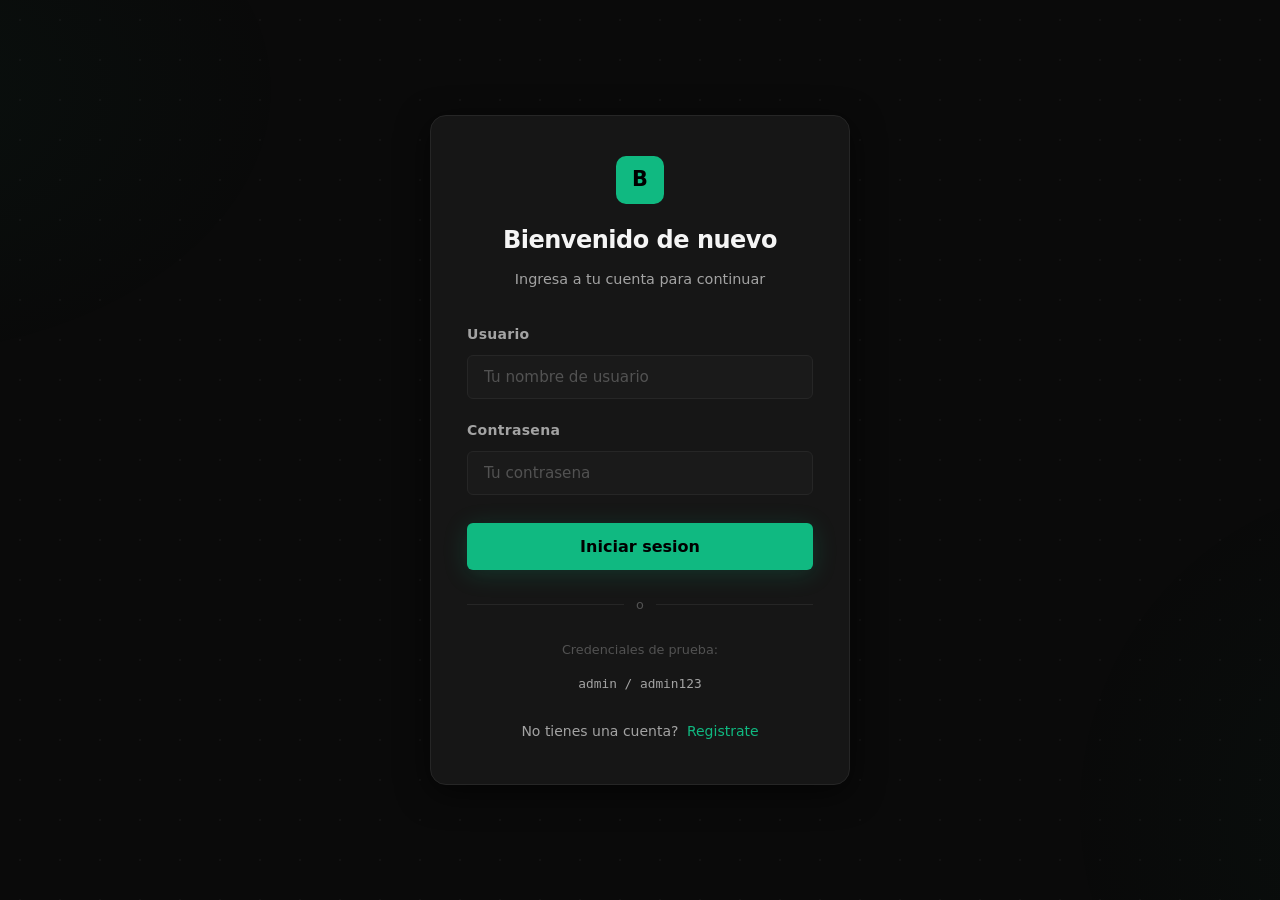
<file: index.html>
<!DOCTYPE html>
<html lang="es">
<head>
  <meta charset="UTF-8">
  <meta name="viewport" content="width=device-width, initial-scale=1.0">
  <title>Mi Blog — Publicaciones</title>
  <link rel="stylesheet" href="css/style.css">
</head>
<body>

  <!-- Fondo decorativo -->
  <div class="bg-pattern"></div>
  <div class="dot-grid"></div>

  <!-- Header -->
  <header class="header">
    <div class="header-inner">
      <a href="index.html" class="header-logo">
        <div class="logo-icon">B</div>
        <span>Mi Blog</span>
      </a>
      <nav class="header-nav" id="auth-nav">
        <!-- Se llena dinámicamente -->
      </nav>
    </div>
  </header>

  <!-- Contenido Principal -->
  <main class="main">
    <div class="container">
      <section class="blog-hero">
        <h1>Tus <span class="accent">publicaciones</span></h1>
        <p>Gestiona y organiza tus ideas desde un solo lugar.</p>
      </section>

      <div class="blog-actions">
        <span class="post-count" id="post-count">0 publicaciones</span>
        <button class="btn btn-primary" onclick="Blog.openCreateModal()">
          <svg width="16" height="16" viewBox="0 0 24 24" fill="none" stroke="currentColor" stroke-width="2.5" stroke-linecap="round" stroke-linejoin="round">
            <line x1="12" y1="5" x2="12" y2="19"/>
            <line x1="5" y1="12" x2="19" y2="12"/>
          </svg>
          Nueva publicacion
        </button>
      </div>

      <div class="posts-grid" id="posts-container">
        <!-- Se llena dinámicamente -->
      </div>
    </div>
  </main>

  <!-- Modales -->
  <div class="modal-overlay" id="post-modal">
    <div class="modal" role="dialog" aria-modal="true">
      <div class="modal-header">
        <h2 id="modal-title">Nueva publicacion</h2>
        <button class="modal-close" onclick="Blog.closeModal()" aria-label="Cerrar">
          <svg width="18" height="18" viewBox="0 0 24 24" fill="none" stroke="currentColor" stroke-width="2" stroke-linecap="round" stroke-linejoin="round">
            <line x1="18" y1="6" x2="6" y2="18"/>
            <line x1="6" y1="6" x2="18" y2="18"/>
          </svg>
        </button>
      </div>
      <form id="post-form" onsubmit="event.preventDefault(); Blog.handlePostSubmit(this);">
        <input type="hidden" id="post-id" value="">
        <div class="form-group">
          <label class="form-label" for="post-title">Titulo</label>
          <input type="text" class="form-input" id="post-title" placeholder="Escribe un titulo para tu publicacion" maxlength="150" required>
        </div>
        <div class="form-group">
          <label class="form-label" for="post-content">Contenido</label>
          <textarea class="form-textarea" id="post-content" placeholder="Escribe el contenido de tu publicacion..." rows="8" required></textarea>
        </div>
        <div class="modal-footer">
          <button type="button" class="btn btn-secondary" onclick="Blog.closeModal()">Cancelar</button>
          <button type="submit" class="btn btn-primary" id="post-submit">Publicar</button>
        </div>
      </form>
    </div>
  </div>

  <div class="modal-overlay" id="confirm-modal">
    <div class="modal" role="dialog" aria-modal="true" style="max-width: 440px;">
      <div class="modal-header">
        <h2>Confirmar eliminacion</h2>
        <button class="modal-close" onclick="document.getElementById('confirm-modal').classList.remove('active'); document.body.style.overflow = '';" aria-label="Cerrar">
          <svg width="18" height="18" viewBox="0 0 24 24" fill="none" stroke="currentColor" stroke-width="2" stroke-linecap="round" stroke-linejoin="round">
            <line x1="18" y1="6" x2="6" y2="18"/>
            <line x1="6" y1="6" x2="18" y2="18"/>
          </svg>
        </button>
      </div>
      <p class="confirm-text" id="confirm-text"></p>
      <div class="modal-footer">
        <button class="btn btn-secondary" onclick="document.getElementById('confirm-modal').classList.remove('active'); document.body.style.overflow = '';">Cancelar</button>
        <button class="btn btn-danger" id="confirm-btn">Eliminar</button>
      </div>
    </div>
  </div>

  <!-- Scripts -->
  <script src="js/storage.js"></script>
  <script src="js/auth.js"></script>
  <script src="js/blog.js"></script>
  <script src="js/app.js"></script>
  <script>
    // Inicializar la aplicación
    App.init();

    // Proteger ruta: requerir autenticación
    if (Auth.requireAuth()) {
      // Cargar publicaciones del usuario
      Blog.renderPosts();
    }
  </script>
</body>
</html>
</file>
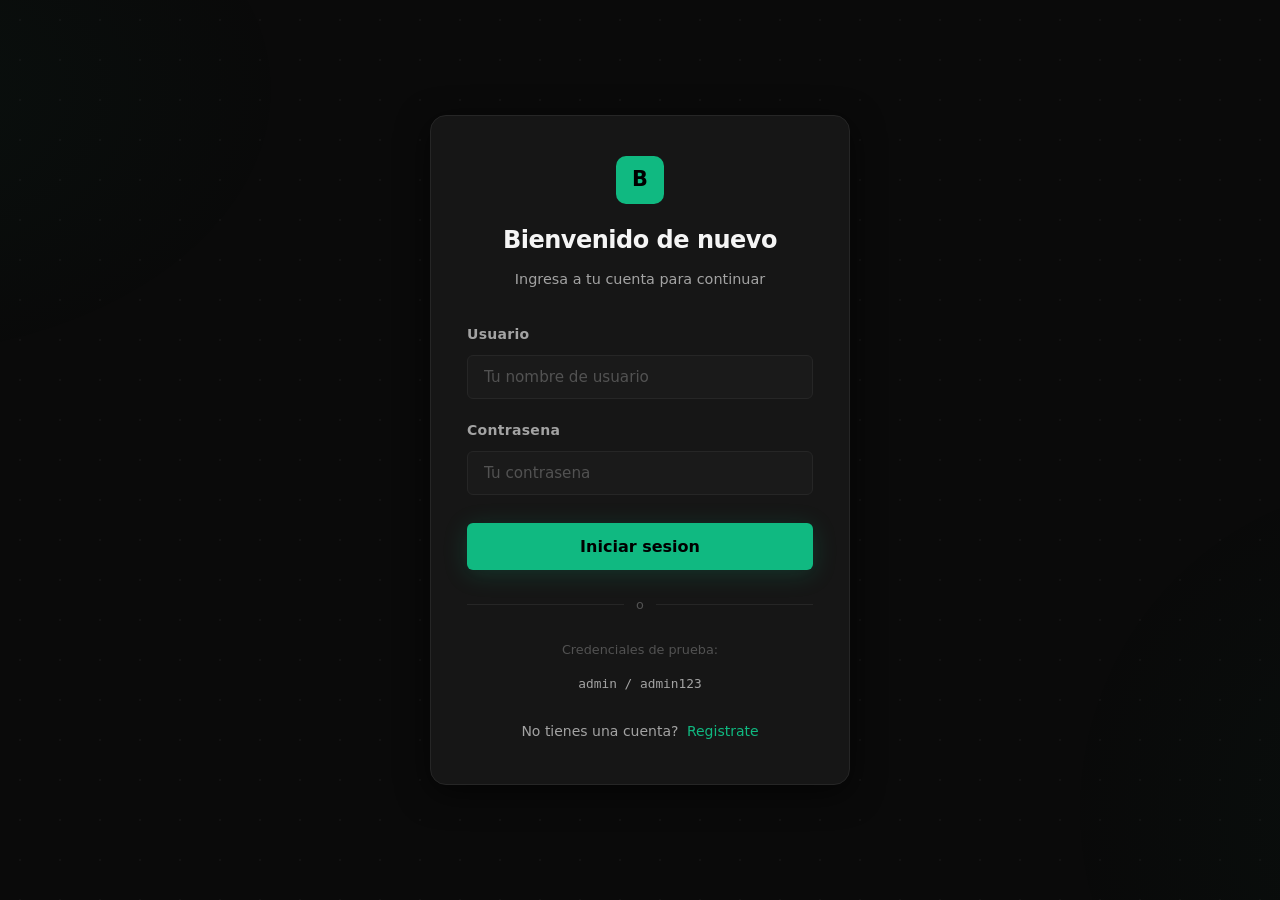
<file: login.html>
<!DOCTYPE html>
<html lang="es">
<head>
  <meta charset="UTF-8">
  <meta name="viewport" content="width=device-width, initial-scale=1.0">
  <title>Iniciar Sesion — Mi Blog</title>
  <link rel="stylesheet" href="css/style.css">
</head>
<body>

  <!-- Fondo decorativo -->
  <div class="bg-pattern"></div>
  <div class="dot-grid"></div>

  <main class="auth-page">
    <div class="auth-card">
      <div class="auth-header">
        <div class="auth-logo">B</div>
        <h1>Bienvenido de nuevo</h1>
        <p>Ingresa a tu cuenta para continuar</p>
      </div>

      <form id="login-form" onsubmit="event.preventDefault(); Auth.login(this);">
        <div class="form-group">
          <label class="form-label" for="login-username">Usuario</label>
          <input type="text" class="form-input" id="login-username" placeholder="Tu nombre de usuario" autocomplete="username" required>
        </div>

        <div class="form-group">
          <label class="form-label" for="login-password">Contrasena</label>
          <input type="password" class="form-input" id="login-password" placeholder="Tu contrasena" autocomplete="current-password" required>
        </div>

        <button type="submit" class="btn btn-primary btn-block btn-lg" style="margin-top: 8px;">
          Iniciar sesion
        </button>
      </form>

      <div class="auth-divider">o</div>

      <div style="text-align: center; margin-bottom: 8px;">
        <p style="color: var(--text-muted); font-size: 0.8rem; margin-bottom: 8px;">Credenciales de prueba:</p>
        <code style="color: var(--text-secondary); font-size: 0.8rem; font-family: var(--font-mono);">admin / admin123</code>
      </div>

      <div class="auth-footer">
        No tienes una cuenta?
        <a href="register.html" style="margin-left: 4px;">Registrate</a>
      </div>
    </div>
  </main>

  <!-- Scripts -->
  <script src="js/storage.js"></script>
  <script src="js/auth.js"></script>
  <script src="js/blog.js"></script>
  <script src="js/app.js"></script>
  <script>
    // Inicializar y redirigir si ya hay sesión
    App.init();
    Auth.redirectIfLoggedIn();
  </script>
</body>
</html>
</file>
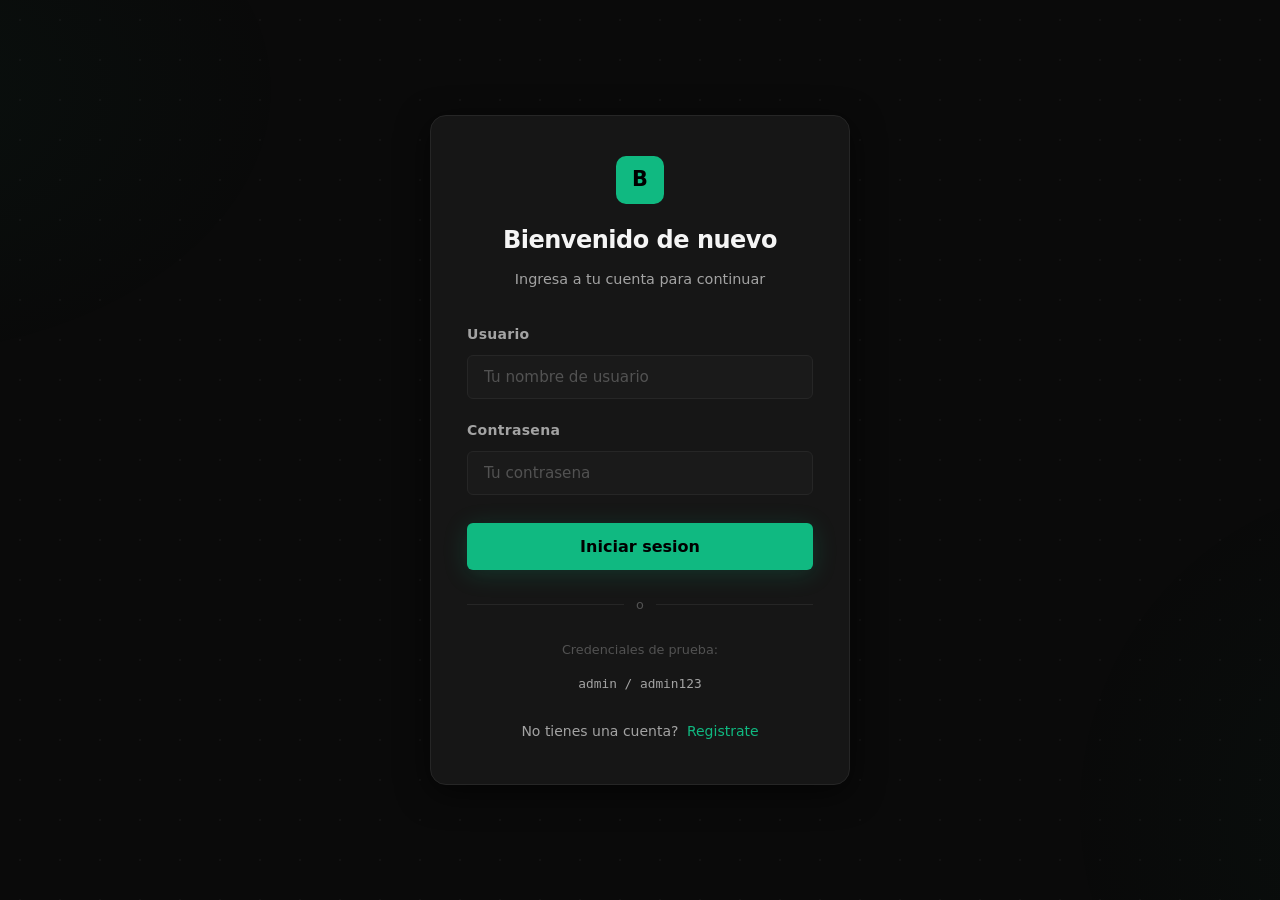
<file: post.html>
<!DOCTYPE html>
<html lang="es">
<head>
  <meta charset="UTF-8">
  <meta name="viewport" content="width=device-width, initial-scale=1.0">
  <title>Publicacion — Mi Blog</title>
  <link rel="stylesheet" href="css/style.css">
</head>
<body>

  <!-- Fondo decorativo -->
  <div class="bg-pattern"></div>
  <div class="dot-grid"></div>

  <!-- Header -->
  <header class="header">
    <div class="header-inner">
      <a href="index.html" class="header-logo">
        <div class="logo-icon">B</div>
        <span>Mi Blog</span>
      </a>
      <nav class="header-nav" id="auth-nav">
        <!-- Se llena dinámicamente -->
      </nav>
    </div>
  </header>

  <!-- Contenido Principal -->
  <main class="main">
    <div class="container">
      <div class="post-view" id="post-view">
        <!-- Se llena dinámicamente -->
      </div>
    </div>
  </main>

  <!-- Modales -->
  <div class="modal-overlay" id="post-modal">
    <div class="modal" role="dialog" aria-modal="true">
      <div class="modal-header">
        <h2 id="modal-title">Editar publicacion</h2>
        <button class="modal-close" onclick="Blog.closeModal()" aria-label="Cerrar">
          <svg width="18" height="18" viewBox="0 0 24 24" fill="none" stroke="currentColor" stroke-width="2" stroke-linecap="round" stroke-linejoin="round">
            <line x1="18" y1="6" x2="6" y2="18"/>
            <line x1="6" y1="6" x2="18" y2="18"/>
          </svg>
        </button>
      </div>
      <form id="post-form" onsubmit="event.preventDefault(); Blog.handlePostSubmit(this);">
        <input type="hidden" id="post-id" value="">
        <div class="form-group">
          <label class="form-label" for="post-title">Titulo</label>
          <input type="text" class="form-input" id="post-title" placeholder="Escribe un titulo para tu publicacion" maxlength="150" required>
        </div>
        <div class="form-group">
          <label class="form-label" for="post-content">Contenido</label>
          <textarea class="form-textarea" id="post-content" placeholder="Escribe el contenido de tu publicacion..." rows="8" required></textarea>
        </div>
        <div class="modal-footer">
          <button type="button" class="btn btn-secondary" onclick="Blog.closeModal()">Cancelar</button>
          <button type="submit" class="btn btn-primary" id="post-submit">Guardar cambios</button>
        </div>
      </form>
    </div>
  </div>

  <div class="modal-overlay" id="confirm-modal">
    <div class="modal" role="dialog" aria-modal="true" style="max-width: 440px;">
      <div class="modal-header">
        <h2>Confirmar eliminacion</h2>
        <button class="modal-close" onclick="document.getElementById('confirm-modal').classList.remove('active'); document.body.style.overflow = '';" aria-label="Cerrar">
          <svg width="18" height="18" viewBox="0 0 24 24" fill="none" stroke="currentColor" stroke-width="2" stroke-linecap="round" stroke-linejoin="round">
            <line x1="18" y1="6" x2="6" y2="18"/>
            <line x1="6" y1="6" x2="18" y2="18"/>
          </svg>
        </button>
      </div>
      <p class="confirm-text" id="confirm-text"></p>
      <div class="modal-footer">
        <button class="btn btn-secondary" onclick="document.getElementById('confirm-modal').classList.remove('active'); document.body.style.overflow = '';">Cancelar</button>
        <button class="btn btn-danger" id="confirm-btn">Eliminar</button>
      </div>
    </div>
  </div>

  <!-- Scripts -->
  <script src="js/storage.js"></script>
  <script src="js/auth.js"></script>
  <script src="js/blog.js"></script>
  <script src="js/app.js"></script>
  <script>
    // Inicializar la aplicación
    App.init();

    // Proteger ruta: requerir autenticación
    if (Auth.requireAuth()) {
      // Cargar la publicación individual
      Blog.renderPostView();
    }
  </script>
</body>
</html>
</file>
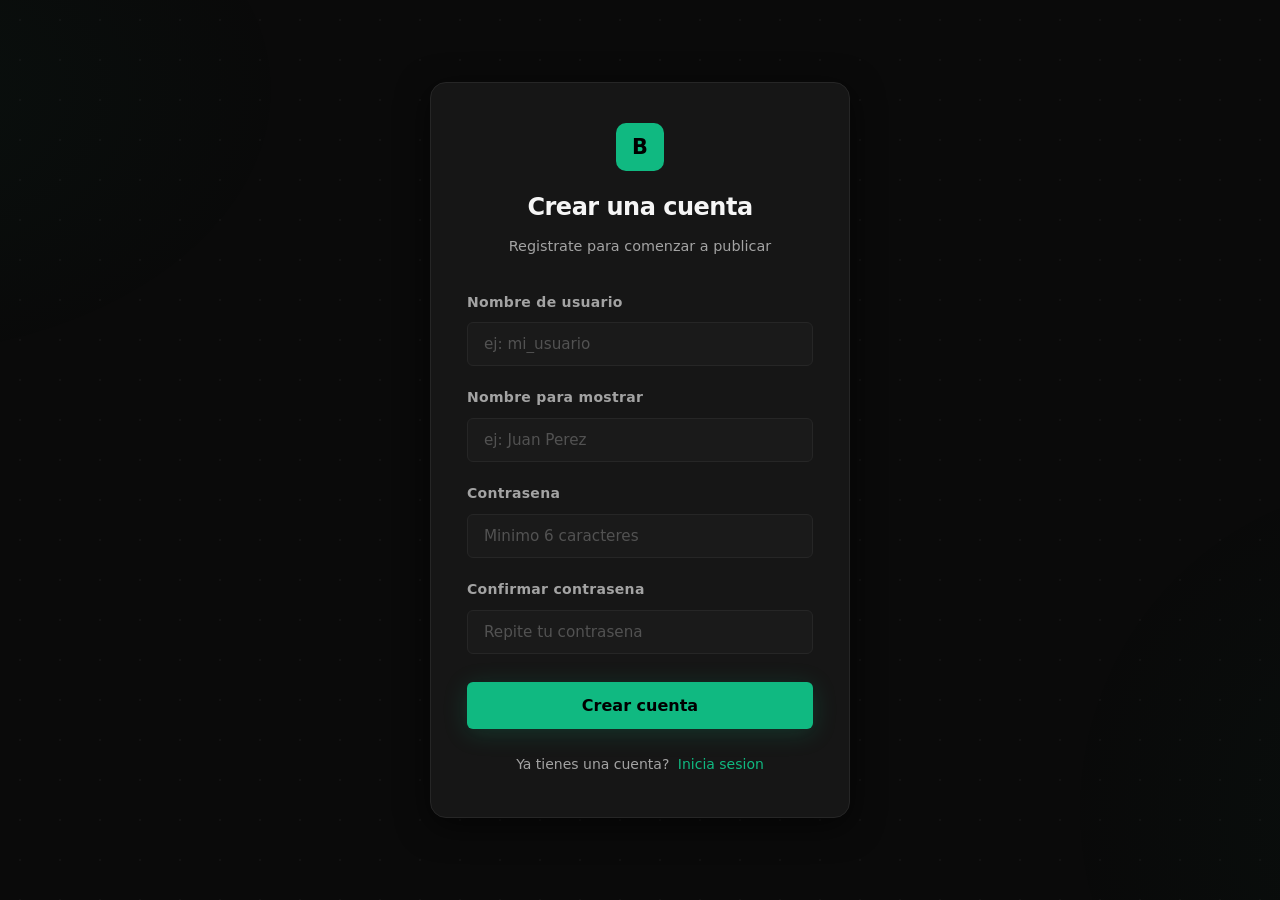
<file: register.html>
<!DOCTYPE html>
<html lang="es">
<head>
  <meta charset="UTF-8">
  <meta name="viewport" content="width=device-width, initial-scale=1.0">
  <title>Registrarse — Mi Blog</title>
  <link rel="stylesheet" href="css/style.css">
</head>
<body>

  <!-- Fondo decorativo -->
  <div class="bg-pattern"></div>
  <div class="dot-grid"></div>

  <main class="auth-page">
    <div class="auth-card">
      <div class="auth-header">
        <div class="auth-logo">B</div>
        <h1>Crear una cuenta</h1>
        <p>Registrate para comenzar a publicar</p>
      </div>

      <form id="register-form" onsubmit="event.preventDefault(); Auth.register(this);">
        <div class="form-group">
          <label class="form-label" for="reg-username">Nombre de usuario</label>
          <input type="text" class="form-input" id="reg-username" placeholder="ej: mi_usuario" autocomplete="username" required>
        </div>

        <div class="form-group">
          <label class="form-label" for="reg-displayname">Nombre para mostrar</label>
          <input type="text" class="form-input" id="reg-displayname" placeholder="ej: Juan Perez" autocomplete="name" required>
        </div>

        <div class="form-group">
          <label class="form-label" for="reg-password">Contrasena</label>
          <input type="password" class="form-input" id="reg-password" placeholder="Minimo 6 caracteres" autocomplete="new-password" required>
        </div>

        <div class="form-group">
          <label class="form-label" for="reg-confirm">Confirmar contrasena</label>
          <input type="password" class="form-input" id="reg-confirm" placeholder="Repite tu contrasena" autocomplete="new-password" required>
        </div>

        <button type="submit" class="btn btn-primary btn-block btn-lg" style="margin-top: 8px;">
          Crear cuenta
        </button>
      </form>

      <div class="auth-footer">
        Ya tienes una cuenta?
        <a href="login.html" style="margin-left: 4px;">Inicia sesion</a>
      </div>
    </div>
  </main>

  <!-- Scripts -->
  <script src="js/storage.js"></script>
  <script src="js/auth.js"></script>
  <script src="js/blog.js"></script>
  <script src="js/app.js"></script>
  <script>
    // Inicializar y redirigir si ya hay sesión
    App.init();
    Auth.redirectIfLoggedIn();
  </script>
</body>
</html>
</file>
<file: css/style.css>
/* ============================================
   VARIABLES Y RESET
   ============================================ */
:root {
  --bg-primary: #0a0a0a;
  --bg-secondary: #111111;
  --bg-card: #161616;
  --bg-card-hover: #1c1c1c;
  --bg-input: #1a1a1a;
  --border-color: #262626;
  --border-focus: #10b981;
  --text-primary: #f5f5f5;
  --text-secondary: #a3a3a3;
  --text-muted: #525252;
  --accent: #10b981;
  --accent-hover: #059669;
  --accent-glow: rgba(16, 185, 129, 0.15);
  --danger: #ef4444;
  --danger-hover: #dc2626;
  --warning: #f59e0b;
  --success: #10b981;
  --radius-sm: 6px;
  --radius-md: 10px;
  --radius-lg: 16px;
  --radius-xl: 24px;
  --shadow-sm: 0 1px 3px rgba(0,0,0,0.4);
  --shadow-md: 0 4px 16px rgba(0,0,0,0.5);
  --shadow-lg: 0 8px 32px rgba(0,0,0,0.6);
  --shadow-accent: 0 4px 24px rgba(16, 185, 129, 0.2);
  --font-main: 'Segoe UI', system-ui, -apple-system, sans-serif;
  --font-mono: 'Cascadia Code', 'Fira Code', 'Consolas', monospace;
  --transition-fast: 0.15s ease;
  --transition-normal: 0.3s ease;
  --transition-slow: 0.5s ease;
  --max-width: 780px;
  --header-height: 64px;
}

*,
*::before,
*::after {
  margin: 0;
  padding: 0;
  box-sizing: border-box;
}

html {
  scroll-behavior: smooth;
  font-size: 16px;
}

body {
  font-family: var(--font-main);
  background-color: var(--bg-primary);
  color: var(--text-primary);
  line-height: 1.7;
  min-height: 100vh;
  -webkit-font-smoothing: antialiased;
  -moz-osx-font-smoothing: grayscale;
}

a {
  color: var(--accent);
  text-decoration: none;
  transition: color var(--transition-fast);
}

a:hover {
  color: var(--accent-hover);
}

img {
  max-width: 100%;
  display: block;
}

ul, ol {
  list-style: none;
}

button {
  cursor: pointer;
  font-family: inherit;
  border: none;
  outline: none;
}

input, textarea {
  font-family: inherit;
  border: none;
  outline: none;
}

/* ============================================
   FONDO ANIMADO
   ============================================ */
.bg-pattern {
  position: fixed;
  top: 0;
  left: 0;
  width: 100%;
  height: 100%;
  z-index: 0;
  pointer-events: none;
  overflow: hidden;
}

.bg-pattern::before {
  content: '';
  position: absolute;
  top: -50%;
  left: -50%;
  width: 200%;
  height: 200%;
  background: 
    radial-gradient(ellipse 600px 400px at 20% 30%, rgba(16, 185, 129, 0.04) 0%, transparent 70%),
    radial-gradient(ellipse 500px 500px at 80% 70%, rgba(16, 185, 129, 0.03) 0%, transparent 70%),
    radial-gradient(ellipse 300px 300px at 50% 50%, rgba(16, 185, 129, 0.02) 0%, transparent 70%);
  animation: bgDrift 20s ease-in-out infinite alternate;
}

@keyframes bgDrift {
  0% { transform: translate(0, 0) rotate(0deg); }
  100% { transform: translate(-30px, -20px) rotate(2deg); }
}

/* ============================================
   GRID DE PUNTOS DECORATIVO
   ============================================ */
.dot-grid {
  position: fixed;
  top: 0;
  left: 0;
  width: 100%;
  height: 100%;
  z-index: 0;
  pointer-events: none;
  background-image: radial-gradient(circle, var(--border-color) 1px, transparent 1px);
  background-size: 40px 40px;
  opacity: 0.3;
}

/* ============================================
   HEADER / NAVEGACIÓN
   ============================================ */
.header {
  position: fixed;
  top: 0;
  left: 0;
  width: 100%;
  height: var(--header-height);
  background: rgba(10, 10, 10, 0.85);
  backdrop-filter: blur(16px);
  -webkit-backdrop-filter: blur(16px);
  border-bottom: 1px solid var(--border-color);
  z-index: 1000;
  transition: background var(--transition-normal);
}

.header-inner {
  max-width: 1100px;
  margin: 0 auto;
  height: 100%;
  display: flex;
  align-items: center;
  justify-content: space-between;
  padding: 0 24px;
}

.header-logo {
  display: flex;
  align-items: center;
  gap: 10px;
  font-size: 1.2rem;
  font-weight: 700;
  color: var(--text-primary);
  letter-spacing: -0.5px;
}

.header-logo .logo-icon {
  width: 32px;
  height: 32px;
  background: var(--accent);
  border-radius: var(--radius-sm);
  display: flex;
  align-items: center;
  justify-content: center;
  font-size: 0.9rem;
  color: #000;
  font-weight: 800;
}

.header-nav {
  display: flex;
  align-items: center;
  gap: 8px;
}

.nav-link {
  padding: 8px 16px;
  border-radius: var(--radius-sm);
  color: var(--text-secondary);
  font-size: 0.875rem;
  font-weight: 500;
  transition: all var(--transition-fast);
}

.nav-link:hover {
  color: var(--text-primary);
  background: rgba(255, 255, 255, 0.05);
}

.nav-link.active {
  color: var(--accent);
  background: var(--accent-glow);
}

/* ============================================
   BOTONES
   ============================================ */
.btn {
  display: inline-flex;
  align-items: center;
  justify-content: center;
  gap: 8px;
  padding: 10px 20px;
  border-radius: var(--radius-sm);
  font-size: 0.875rem;
  font-weight: 600;
  transition: all var(--transition-fast);
  white-space: nowrap;
}

.btn-primary {
  background: var(--accent);
  color: #000;
  box-shadow: var(--shadow-accent);
}

.btn-primary:hover {
  background: var(--accent-hover);
  transform: translateY(-1px);
  box-shadow: 0 6px 28px rgba(16, 185, 129, 0.3);
}

.btn-primary:active {
  transform: translateY(0);
}

.btn-secondary {
  background: var(--bg-input);
  color: var(--text-primary);
  border: 1px solid var(--border-color);
}

.btn-secondary:hover {
  background: var(--bg-card-hover);
  border-color: var(--text-muted);
}

.btn-danger {
  background: rgba(239, 68, 68, 0.1);
  color: var(--danger);
  border: 1px solid rgba(239, 68, 68, 0.2);
}

.btn-danger:hover {
  background: rgba(239, 68, 68, 0.2);
  border-color: rgba(239, 68, 68, 0.4);
}

.btn-ghost {
  background: transparent;
  color: var(--text-secondary);
  padding: 8px 12px;
}

.btn-ghost:hover {
  color: var(--text-primary);
  background: rgba(255, 255, 255, 0.05);
}

.btn-sm {
  padding: 6px 14px;
  font-size: 0.8rem;
}

.btn-lg {
  padding: 14px 28px;
  font-size: 1rem;
}

.btn-block {
  width: 100%;
}

.btn:disabled {
  opacity: 0.5;
  cursor: not-allowed;
  transform: none !important;
}

/* ============================================
   FORMULARIOS
   ============================================ */
.form-group {
  margin-bottom: 20px;
}

.form-label {
  display: block;
  margin-bottom: 8px;
  font-size: 0.875rem;
  font-weight: 600;
  color: var(--text-secondary);
  letter-spacing: 0.3px;
}

.form-input,
.form-textarea {
  width: 100%;
  padding: 12px 16px;
  background: var(--bg-input);
  border: 1px solid var(--border-color);
  border-radius: var(--radius-sm);
  color: var(--text-primary);
  font-size: 0.95rem;
  transition: all var(--transition-fast);
}

.form-input::placeholder,
.form-textarea::placeholder {
  color: var(--text-muted);
}

.form-input:focus,
.form-textarea:focus {
  border-color: var(--border-focus);
  box-shadow: 0 0 0 3px var(--accent-glow);
}

.form-input.error,
.form-textarea.error {
  border-color: var(--danger);
  box-shadow: 0 0 0 3px rgba(239, 68, 68, 0.1);
}

.form-textarea {
  resize: vertical;
  min-height: 140px;
  line-height: 1.6;
}

.form-error {
  margin-top: 6px;
  font-size: 0.8rem;
  color: var(--danger);
  display: none;
}

.form-error.visible {
  display: block;
}

/* ============================================
   AUTH PAGES (LOGIN / REGISTER)
   ============================================ */
.auth-page {
  min-height: 100vh;
  display: flex;
  align-items: center;
  justify-content: center;
  padding: 24px;
  position: relative;
}

.auth-card {
  width: 100%;
  max-width: 420px;
  background: var(--bg-card);
  border: 1px solid var(--border-color);
  border-radius: var(--radius-lg);
  padding: 40px 36px;
  position: relative;
  z-index: 1;
  box-shadow: var(--shadow-lg);
  animation: cardEnter 0.5s ease-out;
}

@keyframes cardEnter {
  from {
    opacity: 0;
    transform: translateY(20px) scale(0.97);
  }
  to {
    opacity: 1;
    transform: translateY(0) scale(1);
  }
}

.auth-header {
  text-align: center;
  margin-bottom: 32px;
}

.auth-header .auth-logo {
  width: 48px;
  height: 48px;
  background: var(--accent);
  border-radius: var(--radius-md);
  display: flex;
  align-items: center;
  justify-content: center;
  font-size: 1.3rem;
  color: #000;
  font-weight: 800;
  margin: 0 auto 16px;
}

.auth-header h1 {
  font-size: 1.5rem;
  font-weight: 700;
  letter-spacing: -0.5px;
  margin-bottom: 6px;
}

.auth-header p {
  color: var(--text-secondary);
  font-size: 0.9rem;
}

.auth-footer {
  text-align: center;
  margin-top: 24px;
  font-size: 0.875rem;
  color: var(--text-secondary);
}

.auth-divider {
  display: flex;
  align-items: center;
  gap: 12px;
  margin: 24px 0;
  color: var(--text-muted);
  font-size: 0.8rem;
}

.auth-divider::before,
.auth-divider::after {
  content: '';
  flex: 1;
  height: 1px;
  background: var(--border-color);
}

/* ============================================
   ALERTAS / TOAST
   ============================================ */
.toast-container {
  position: fixed;
  top: 80px;
  right: 24px;
  z-index: 9999;
  display: flex;
  flex-direction: column;
  gap: 8px;
}

.toast {
  padding: 14px 20px;
  border-radius: var(--radius-sm);
  font-size: 0.875rem;
  font-weight: 500;
  box-shadow: var(--shadow-md);
  animation: toastIn 0.3s ease-out;
  display: flex;
  align-items: center;
  gap: 10px;
  min-width: 280px;
  max-width: 400px;
}

.toast.toast-out {
  animation: toastOut 0.3s ease-in forwards;
}

.toast-success {
  background: rgba(16, 185, 129, 0.15);
  border: 1px solid rgba(16, 185, 129, 0.3);
  color: var(--success);
}

.toast-error {
  background: rgba(239, 68, 68, 0.15);
  border: 1px solid rgba(239, 68, 68, 0.3);
  color: var(--danger);
}

.toast-info {
  background: rgba(59, 130, 246, 0.15);
  border: 1px solid rgba(59, 130, 246, 0.3);
  color: #3b82f6;
}

@keyframes toastIn {
  from { opacity: 0; transform: translateX(40px); }
  to { opacity: 1; transform: translateX(0); }
}

@keyframes toastOut {
  from { opacity: 1; transform: translateX(0); }
  to { opacity: 0; transform: translateX(40px); }
}

/* ============================================
   MAIN CONTENT
   ============================================ */
.main {
  padding-top: calc(var(--header-height) + 40px);
  padding-bottom: 80px;
  min-height: 100vh;
  position: relative;
  z-index: 1;
}

.container {
  max-width: var(--max-width);
  margin: 0 auto;
  padding: 0 24px;
}

.container-wide {
  max-width: 1100px;
  margin: 0 auto;
  padding: 0 24px;
}

/* ============================================
   HERO / BLOG HEADER
   ============================================ */
.blog-hero {
  margin-bottom: 48px;
  animation: fadeUp 0.6s ease-out;
}

@keyframes fadeUp {
  from { opacity: 0; transform: translateY(16px); }
  to { opacity: 1; transform: translateY(0); }
}

.blog-hero h1 {
  font-size: 2.5rem;
  font-weight: 800;
  letter-spacing: -1px;
  line-height: 1.2;
  margin-bottom: 8px;
}

.blog-hero h1 .accent {
  color: var(--accent);
}

.blog-hero p {
  color: var(--text-secondary);
  font-size: 1.05rem;
  max-width: 500px;
}

.blog-actions {
  display: flex;
  align-items: center;
  justify-content: space-between;
  margin-bottom: 32px;
  flex-wrap: wrap;
  gap: 12px;
}

.post-count {
  color: var(--text-muted);
  font-size: 0.85rem;
}

/* ============================================
   TARJETAS DE PUBLICACIONES
   ============================================ */
.posts-grid {
  display: flex;
  flex-direction: column;
  gap: 16px;
}

.post-card {
  background: var(--bg-card);
  border: 1px solid var(--border-color);
  border-radius: var(--radius-md);
  padding: 28px;
  transition: all var(--transition-normal);
  animation: fadeUp 0.5s ease-out both;
  position: relative;
  overflow: hidden;
}

.post-card::before {
  content: '';
  position: absolute;
  top: 0;
  left: 0;
  width: 3px;
  height: 100%;
  background: var(--accent);
  opacity: 0;
  transition: opacity var(--transition-normal);
}

.post-card:hover {
  background: var(--bg-card-hover);
  border-color: rgba(16, 185, 129, 0.2);
  transform: translateX(4px);
  box-shadow: var(--shadow-md);
}

.post-card:hover::before {
  opacity: 1;
}

.post-card-header {
  display: flex;
  align-items: flex-start;
  justify-content: space-between;
  gap: 16px;
  margin-bottom: 12px;
}

.post-card-title {
  font-size: 1.2rem;
  font-weight: 700;
  letter-spacing: -0.3px;
  line-height: 1.4;
  flex: 1;
}

.post-card-title a {
  color: var(--text-primary);
}

.post-card-title a:hover {
  color: var(--accent);
}

.post-card-actions {
  display: flex;
  gap: 4px;
  opacity: 0;
  transition: opacity var(--transition-fast);
}

.post-card:hover .post-card-actions {
  opacity: 1;
}

.post-card-excerpt {
  color: var(--text-secondary);
  font-size: 0.9rem;
  line-height: 1.6;
  margin-bottom: 16px;
  display: -webkit-box;
  -webkit-line-clamp: 3;
  line-clamp: 3;
  -webkit-box-orient: vertical;
  overflow: hidden;
}

.post-card-meta {
  display: flex;
  align-items: center;
  gap: 16px;
  font-size: 0.8rem;
  color: var(--text-muted);
}

.post-card-meta span {
  display: flex;
  align-items: center;
  gap: 5px;
}

/* Número de tarjeta para animación escalonada */
.post-card:nth-child(1) { animation-delay: 0.05s; }
.post-card:nth-child(2) { animation-delay: 0.1s; }
.post-card:nth-child(3) { animation-delay: 0.15s; }
.post-card:nth-child(4) { animation-delay: 0.2s; }
.post-card:nth-child(5) { animation-delay: 0.25s; }
.post-card:nth-child(6) { animation-delay: 0.3s; }

/* ============================================
   ESTADO VACÍO
   ============================================ */
.empty-state {
  text-align: center;
  padding: 80px 24px;
  animation: fadeUp 0.5s ease-out;
}

.empty-state .empty-icon {
  width: 80px;
  height: 80px;
  background: var(--bg-card);
  border: 1px solid var(--border-color);
  border-radius: var(--radius-lg);
  display: flex;
  align-items: center;
  justify-content: center;
  margin: 0 auto 24px;
  font-size: 2rem;
}

.empty-state h3 {
  font-size: 1.2rem;
  font-weight: 600;
  margin-bottom: 8px;
}

.empty-state p {
  color: var(--text-secondary);
  font-size: 0.9rem;
  margin-bottom: 24px;
  max-width: 360px;
  margin-left: auto;
  margin-right: auto;
}

/* ============================================
   MODAL
   ============================================ */
.modal-overlay {
  position: fixed;
  top: 0;
  left: 0;
  width: 100%;
  height: 100%;
  background: rgba(0, 0, 0, 0.7);
  backdrop-filter: blur(4px);
  z-index: 2000;
  display: flex;
  align-items: center;
  justify-content: center;
  padding: 24px;
  opacity: 0;
  visibility: hidden;
  transition: all var(--transition-normal);
}

.modal-overlay.active {
  opacity: 1;
  visibility: visible;
}

.modal {
  width: 100%;
  max-width: 560px;
  max-height: 90vh;
  overflow-y: auto;
  background: var(--bg-card);
  border: 1px solid var(--border-color);
  border-radius: var(--radius-lg);
  padding: 32px;
  box-shadow: var(--shadow-lg);
  transform: translateY(20px) scale(0.97);
  transition: transform var(--transition-normal);
}

.modal-overlay.active .modal {
  transform: translateY(0) scale(1);
}

.modal-header {
  display: flex;
  align-items: center;
  justify-content: space-between;
  margin-bottom: 24px;
}

.modal-header h2 {
  font-size: 1.25rem;
  font-weight: 700;
  letter-spacing: -0.3px;
}

.modal-close {
  width: 36px;
  height: 36px;
  background: var(--bg-input);
  border: 1px solid var(--border-color);
  border-radius: var(--radius-sm);
  color: var(--text-secondary);
  font-size: 1.2rem;
  display: flex;
  align-items: center;
  justify-content: center;
  transition: all var(--transition-fast);
}

.modal-close:hover {
  color: var(--text-primary);
  background: var(--bg-card-hover);
}

.modal-footer {
  display: flex;
  justify-content: flex-end;
  gap: 10px;
  margin-top: 28px;
  padding-top: 20px;
  border-top: 1px solid var(--border-color);
}

/* ============================================
   VISTA INDIVIDUAL DE POST
   ============================================ */
.post-view {
  animation: fadeUp 0.5s ease-out;
}

.post-view-back {
  display: inline-flex;
  align-items: center;
  gap: 6px;
  color: var(--text-secondary);
  font-size: 0.875rem;
  font-weight: 500;
  margin-bottom: 32px;
  padding: 6px 0;
  transition: color var(--transition-fast);
}

.post-view-back:hover {
  color: var(--accent);
}

.post-view-header {
  margin-bottom: 32px;
}

.post-view-title {
  font-size: 2.2rem;
  font-weight: 800;
  letter-spacing: -0.8px;
  line-height: 1.25;
  margin-bottom: 16px;
}

.post-view-meta {
  display: flex;
  align-items: center;
  gap: 20px;
  font-size: 0.85rem;
  color: var(--text-muted);
  padding-bottom: 24px;
  border-bottom: 1px solid var(--border-color);
}

.post-view-meta span {
  display: flex;
  align-items: center;
  gap: 6px;
}

.post-view-content {
  font-size: 1.05rem;
  line-height: 1.85;
  color: var(--text-secondary);
  white-space: pre-wrap;
  word-wrap: break-word;
}

.post-view-actions {
  display: flex;
  gap: 10px;
  margin-top: 40px;
  padding-top: 24px;
  border-top: 1px solid var(--border-color);
}

/* ============================================
   CONFIRM DIALOG
   ============================================ */
.confirm-text {
  color: var(--text-secondary);
  font-size: 0.95rem;
  line-height: 1.6;
  margin-bottom: 4px;
}

.confirm-text strong {
  color: var(--text-primary);
}

/* ============================================
   LOADING SPINNER
   ============================================ */
.spinner {
  width: 20px;
  height: 20px;
  border: 2px solid transparent;
  border-top-color: currentColor;
  border-radius: 50%;
  animation: spin 0.6s linear infinite;
}

@keyframes spin {
  to { transform: rotate(360deg); }
}

/* ============================================
   SCROLLBAR PERSONALIZADO
   ============================================ */
::-webkit-scrollbar {
  width: 6px;
}

::-webkit-scrollbar-track {
  background: var(--bg-primary);
}

::-webkit-scrollbar-thumb {
  background: var(--border-color);
  border-radius: 3px;
}

::-webkit-scrollbar-thumb:hover {
  background: var(--text-muted);
}

/* ============================================
   RESPONSIVE
   ============================================ */
@media (max-width: 768px) {
  :root {
    --header-height: 56px;
  }

  .header-inner {
    padding: 0 16px;
  }

  .header-logo span {
    display: none;
  }

  .nav-link {
    padding: 6px 10px;
    font-size: 0.8rem;
  }

  .blog-hero h1 {
    font-size: 1.8rem;
  }

  .blog-hero p {
    font-size: 0.95rem;
  }

  .post-card {
    padding: 20px;
  }

  .post-card-actions {
    opacity: 1;
  }

  .post-view-title {
    font-size: 1.6rem;
  }

  .auth-card {
    padding: 32px 24px;
  }

  .modal {
    padding: 24px 20px;
  }

  .post-view-actions {
    flex-direction: column;
  }

  .post-view-actions .btn {
    width: 100%;
  }
}

@media (max-width: 480px) {
  .blog-actions {
    flex-direction: column;
    align-items: flex-start;
  }

  .post-card-header {
    flex-direction: column;
  }

  .post-card-meta {
    flex-wrap: wrap;
    gap: 10px;
  }
}

/* ============================================
   UTILIDADES
   ============================================ */
.sr-only {
  position: absolute;
  width: 1px;
  height: 1px;
  padding: 0;
  margin: -1px;
  overflow: hidden;
  clip: rect(0,0,0,0);
  white-space: nowrap;
  border: 0;
}

.text-accent {
  color: var(--accent);
}

.mt-0 { margin-top: 0; }
.mt-1 { margin-top: 8px; }
.mt-2 { margin-top: 16px; }
.mt-3 { margin-top: 24px; }
.mb-0 { margin-bottom: 0; }
.mb-1 { margin-bottom: 8px; }
.mb-2 { margin-bottom: 16px; }
.mb-3 { margin-bottom: 24px; }
</file>
